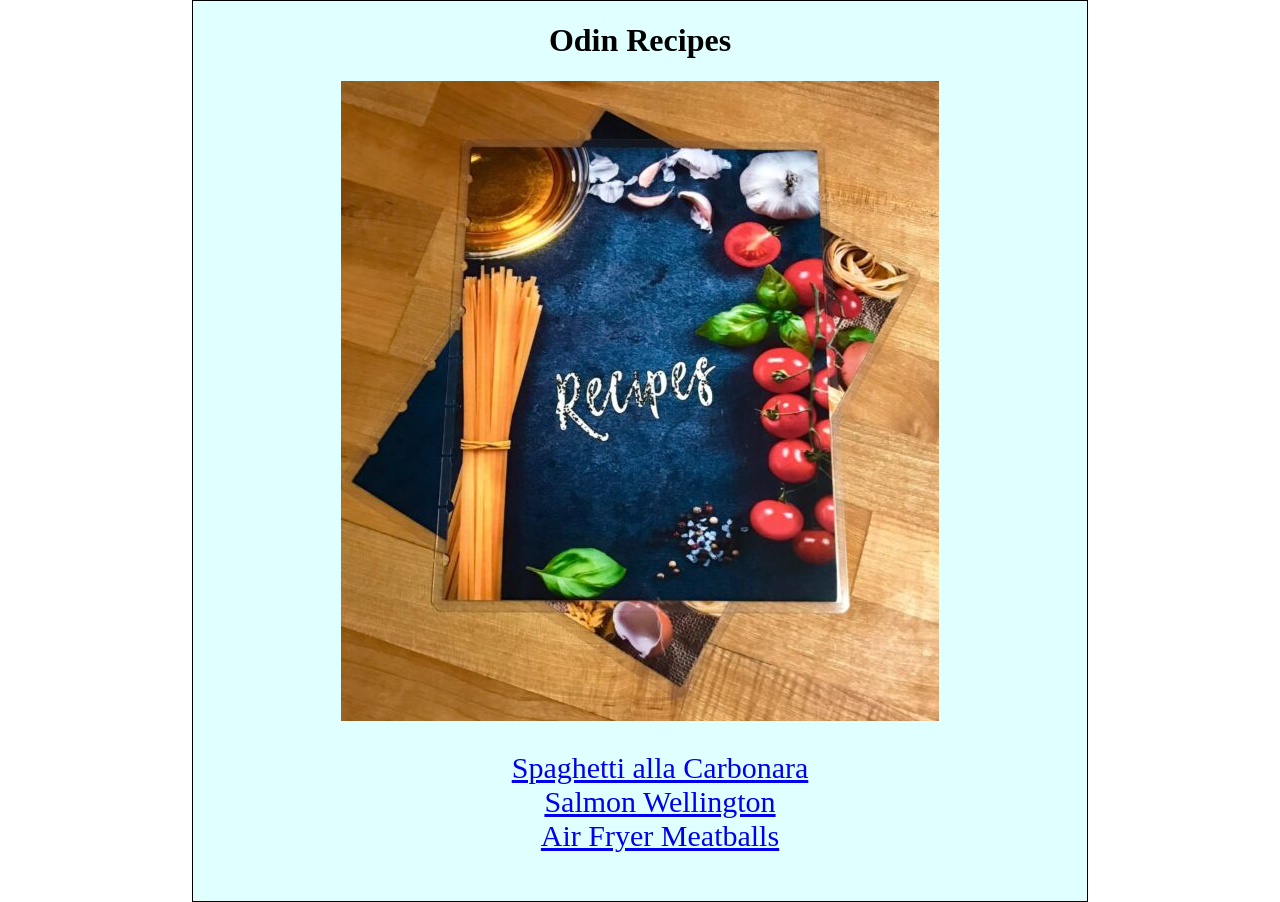
<file: index.html>
<!DOCTYPE html>
<html lang="en">
<head>
    <meta charset="UTF-8">
    <meta name="viewport" content="width=device-width, initial-scale=1.0">
    <title>Odin Recipes</title>
    <link rel="stylesheet" href="style.css" />
</head>
<body>
    <div class="main-class">
      <h1>Odin Recipes</h1>
      <img src="images/recipes.jpg">
      <ul>
        <li><a href="recipes/spaghetti-alla-carbonara.html">Spaghetti alla Carbonara</a></li>
        <li><a href="recipes/salmon.wellington.html">Salmon Wellington</a></li>
        <li><a href="recipes/air-fryer-meatballs.html">Air Fryer Meatballs</a></li>
      </ul>
    </div>
</body>
</html>
</file>
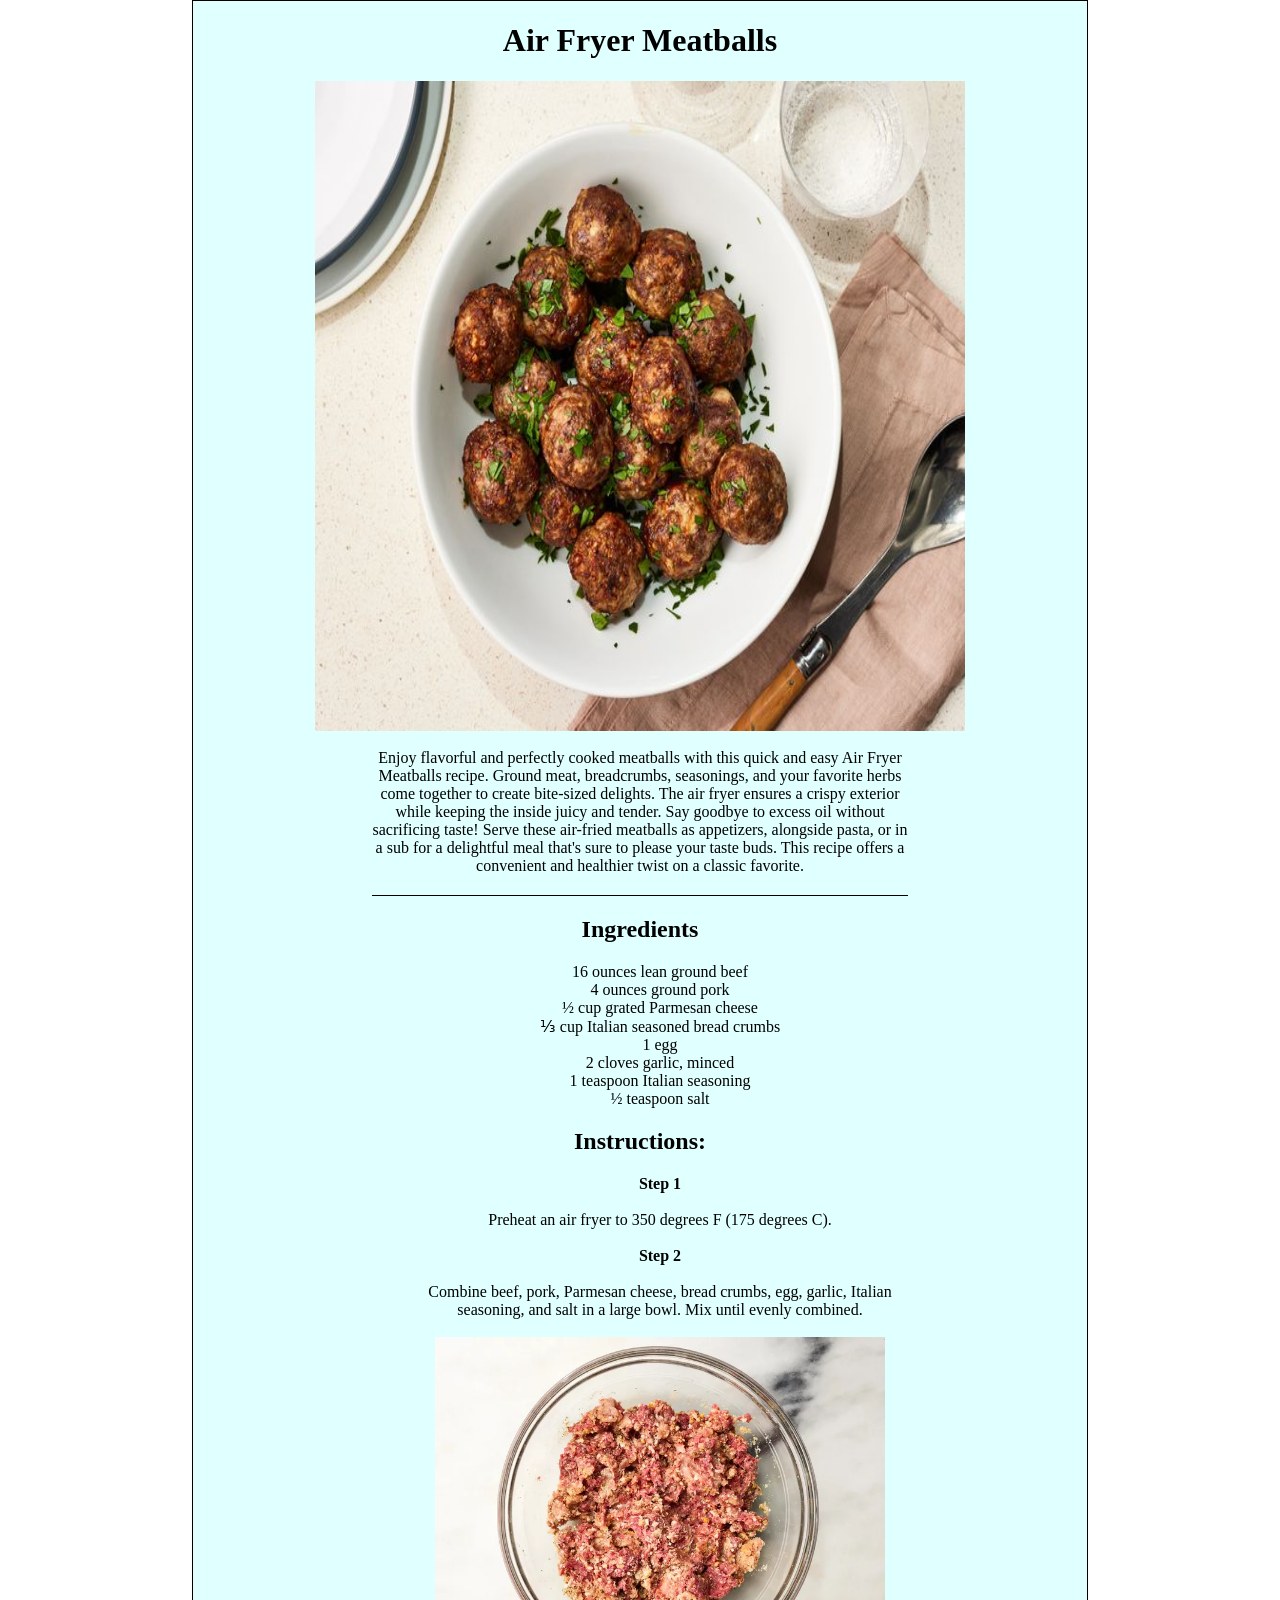
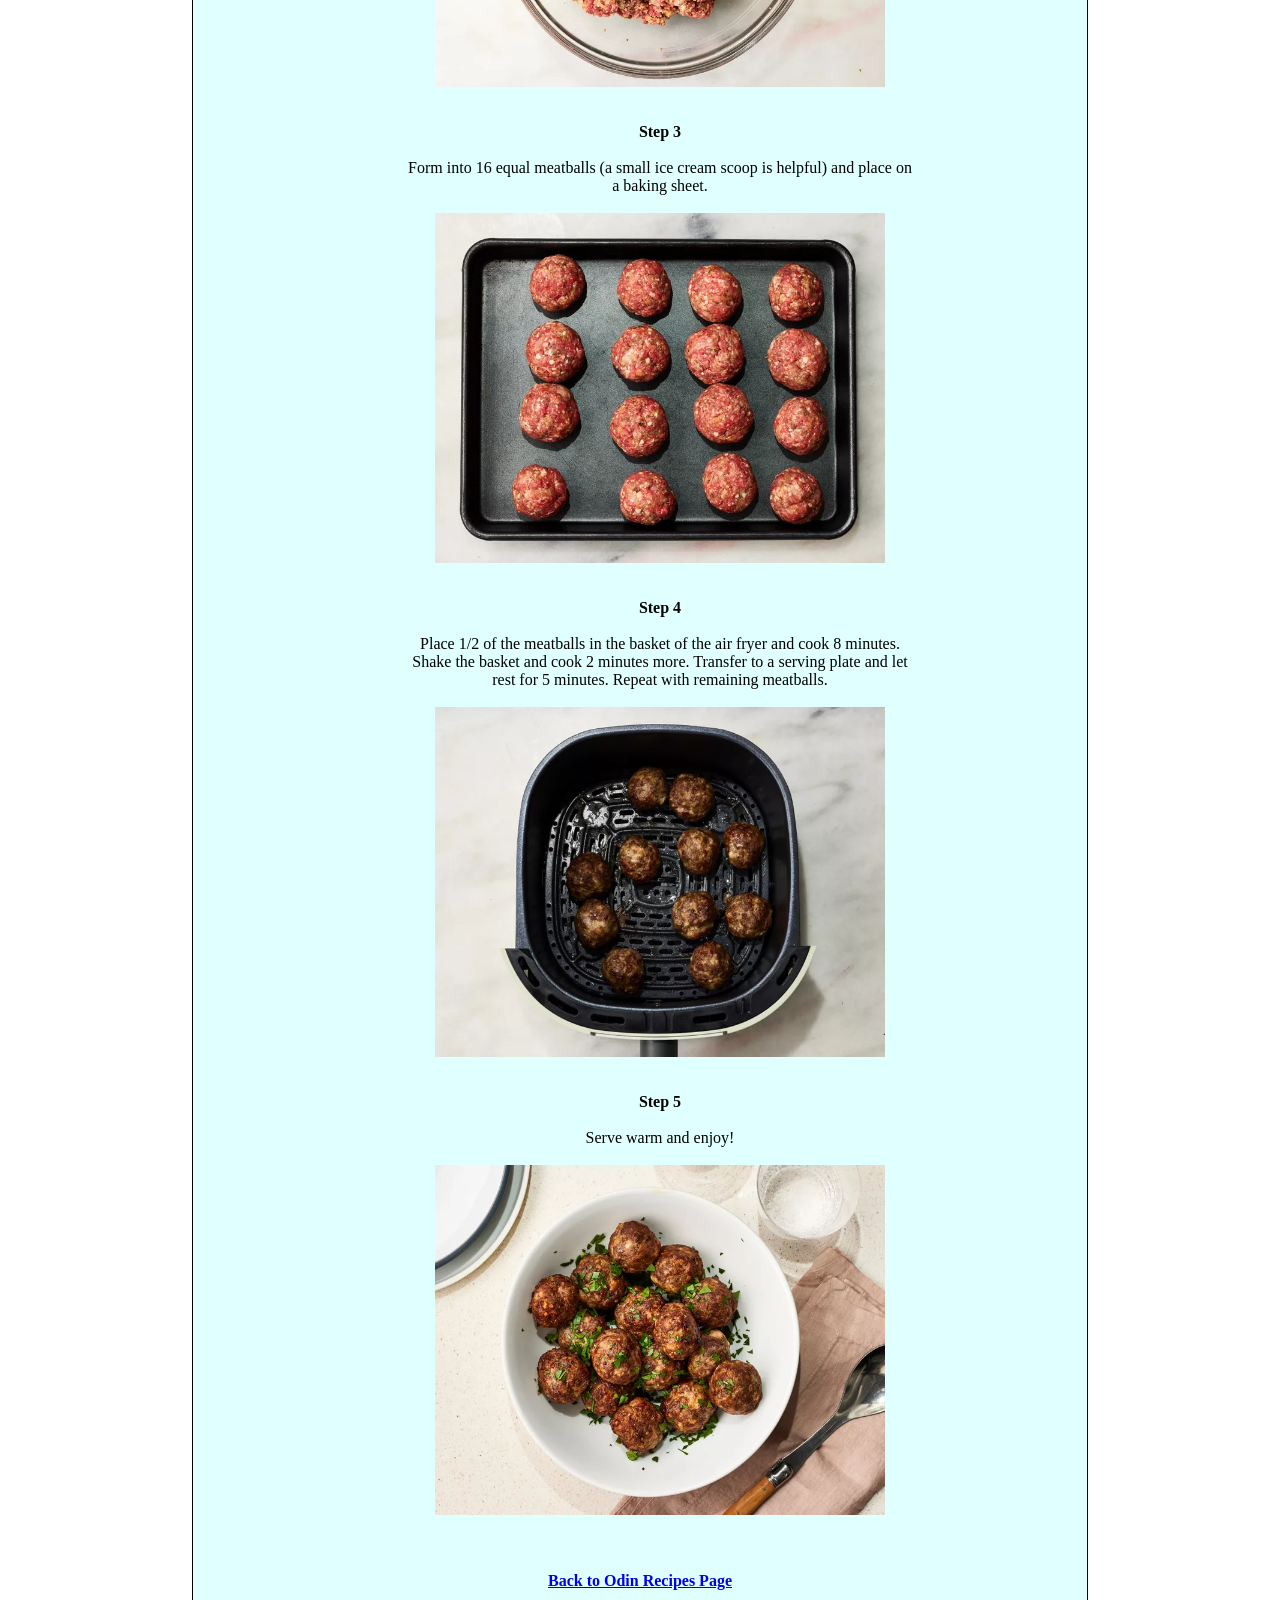
<file: recipes/air-fryer-meatballs.html>
<!DOCTYPE html>
<html lang="en">
<head>
    <meta charset="UTF-8">
    <meta name="viewport" content="width=, initial-scale=1.0">
    <title>Air Fryer Meatballs</title>
    <link rel="stylesheet" href="meatballs-style.css" />
</head>
<body>
    <div class="main-class">
    <h1> Air Fryer Meatballs </h1>
      <img  src="../images/air-fryer-meatballs.jpg" width="650" height="650" alt="Air Fryer Meatballs"> 
    <br>

    <p>Enjoy flavorful and perfectly cooked meatballs with this quick and easy Air Fryer Meatballs recipe. Ground meat, breadcrumbs, seasonings, and your favorite herbs come together to create bite-sized delights. The air fryer ensures a crispy exterior while keeping the inside juicy and tender. Say goodbye to excess oil without sacrificing taste! Serve these air-fried meatballs as appetizers, alongside pasta, or in a sub for a delightful meal that's sure to please your taste buds. This recipe offers a convenient and healthier twist on a classic favorite.</p>

    <h2> Ingredients </h2>
      <ul>
        <li>16 ounces lean ground beef</li>
        <li>4 ounces ground pork</li>
        <li>½ cup grated Parmesan cheese</li>
        <li>⅓ cup Italian seasoned bread crumbs</li>
        <li>1 egg</li>
        <li>2 cloves garlic, minced</li>
        <li>1 teaspoon Italian seasoning</li>
        <li>½ teaspoon salt</li>
      </ul>

    <h2> Instructions: </h2>
      <ol>
        <li><b>Step 1</b> 
          <br><br>Preheat an air fryer to 350 degrees F (175 degrees C).
        </li>
        <br>

        <li><b>Step 2</b> 
            <br><br> Combine beef, pork, Parmesan cheese, bread crumbs, egg, garlic, Italian seasoning, and salt in a large bowl. Mix until evenly combined.
          </li><br>
          <img  src="../images/m-step2.jpg" width="450" height="350" alt="Air Fryer Meatballs Step2"> 
          <br><br>

        <li><b>Step 3</b> 
            <br><br>Form into 16 equal meatballs (a small ice cream scoop is helpful) and place on a baking sheet.
        </li><br>
        <img  src="../images/m-step3.jpg" width="450" height="350" alt="Air Fryer Meatballs Step3"> 
        <br><br> 
        
        <li><b>Step 4</b> 
            <br><br>Place 1/2 of the meatballs in the basket of the air fryer and cook 8 minutes. Shake the basket and cook 2 minutes more. Transfer to a serving plate and let rest for 5 minutes. Repeat with remaining meatballs.
        </li><br>
        <img  src="../images/m-step4.jpg" width="450" height="350" alt="Air Fryer Meatballs Step4"> 
        <br><br>

        <li><b>Step 5</b> 
            <br><br>Serve warm and enjoy!
        </li><br>
        <img  src="../images/m-step5.jpg" width="450" height="350" alt="Air Fryer Meatballs Step5"> 
        <br><br>
      </ol>

      <h4> <a href="../index.html">Back to Odin Recipes Page</a> </h4>
    </div>
</body>
</html>
</file>
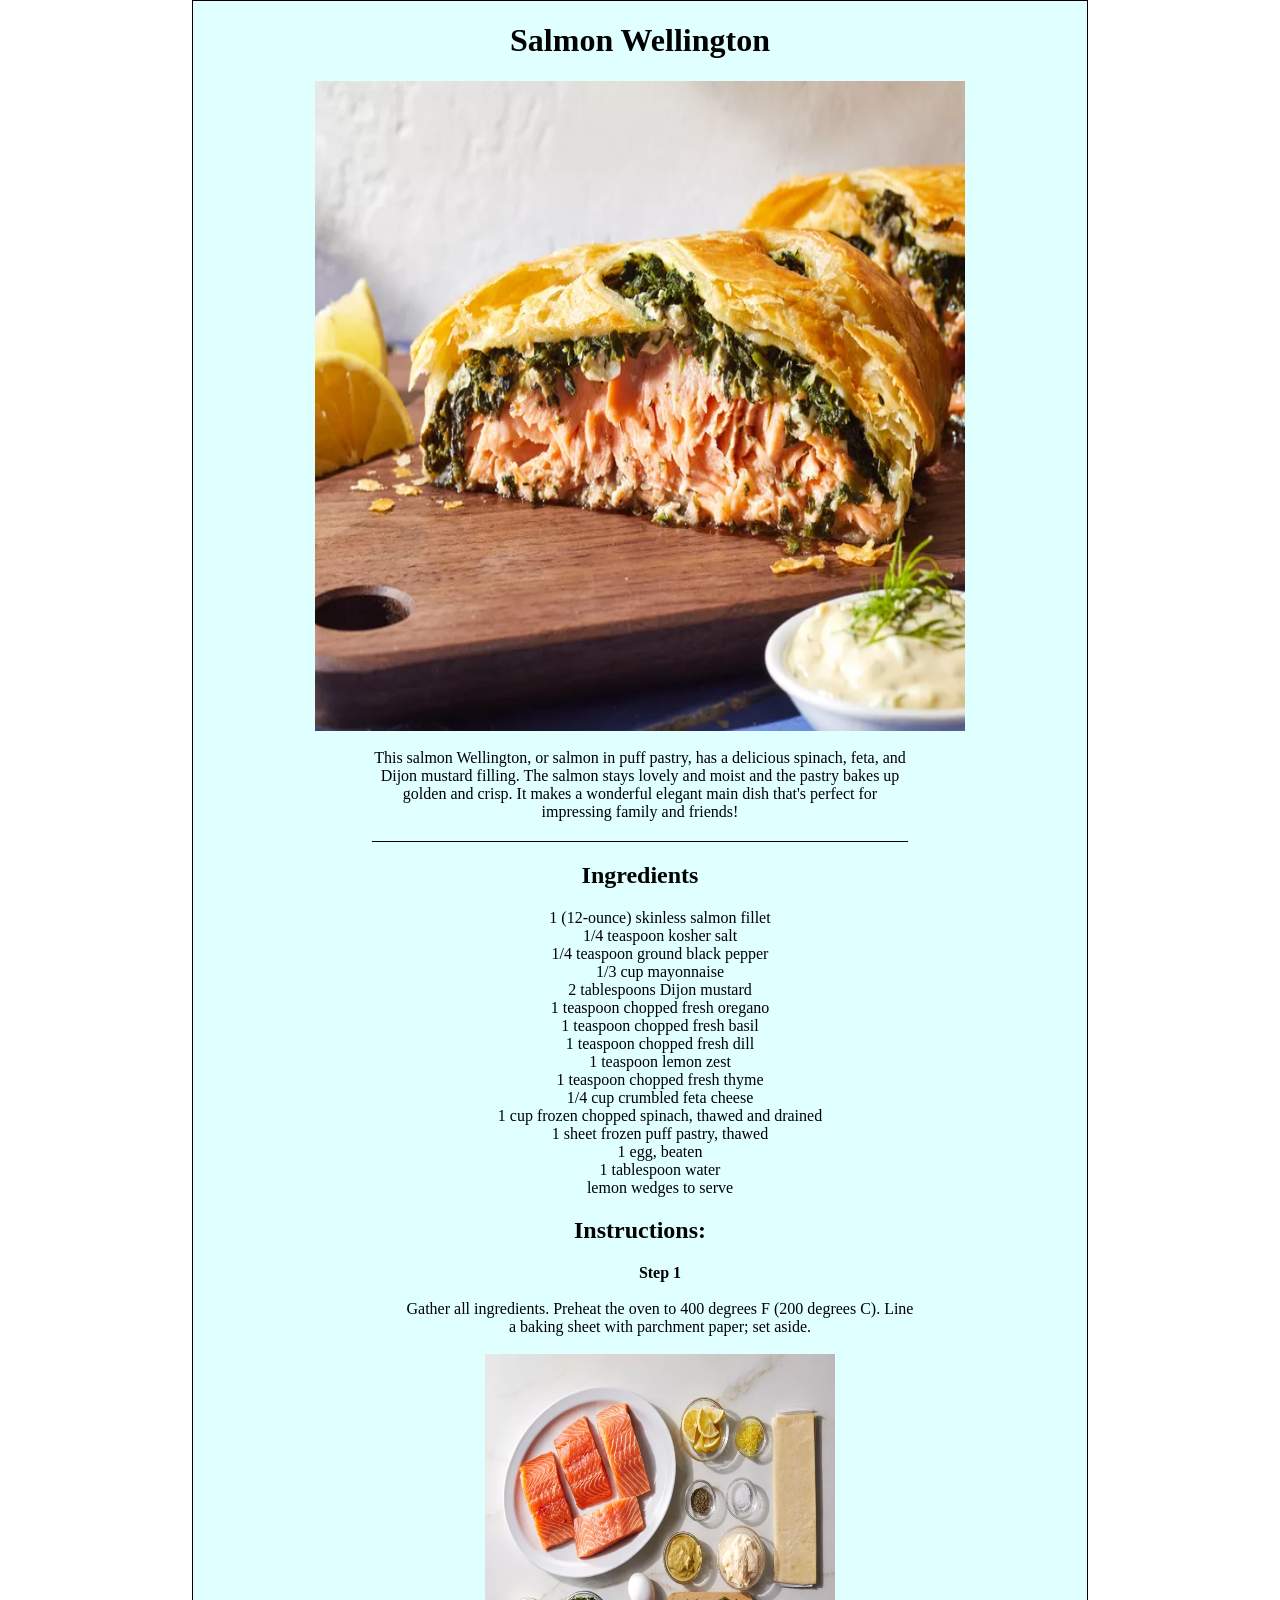
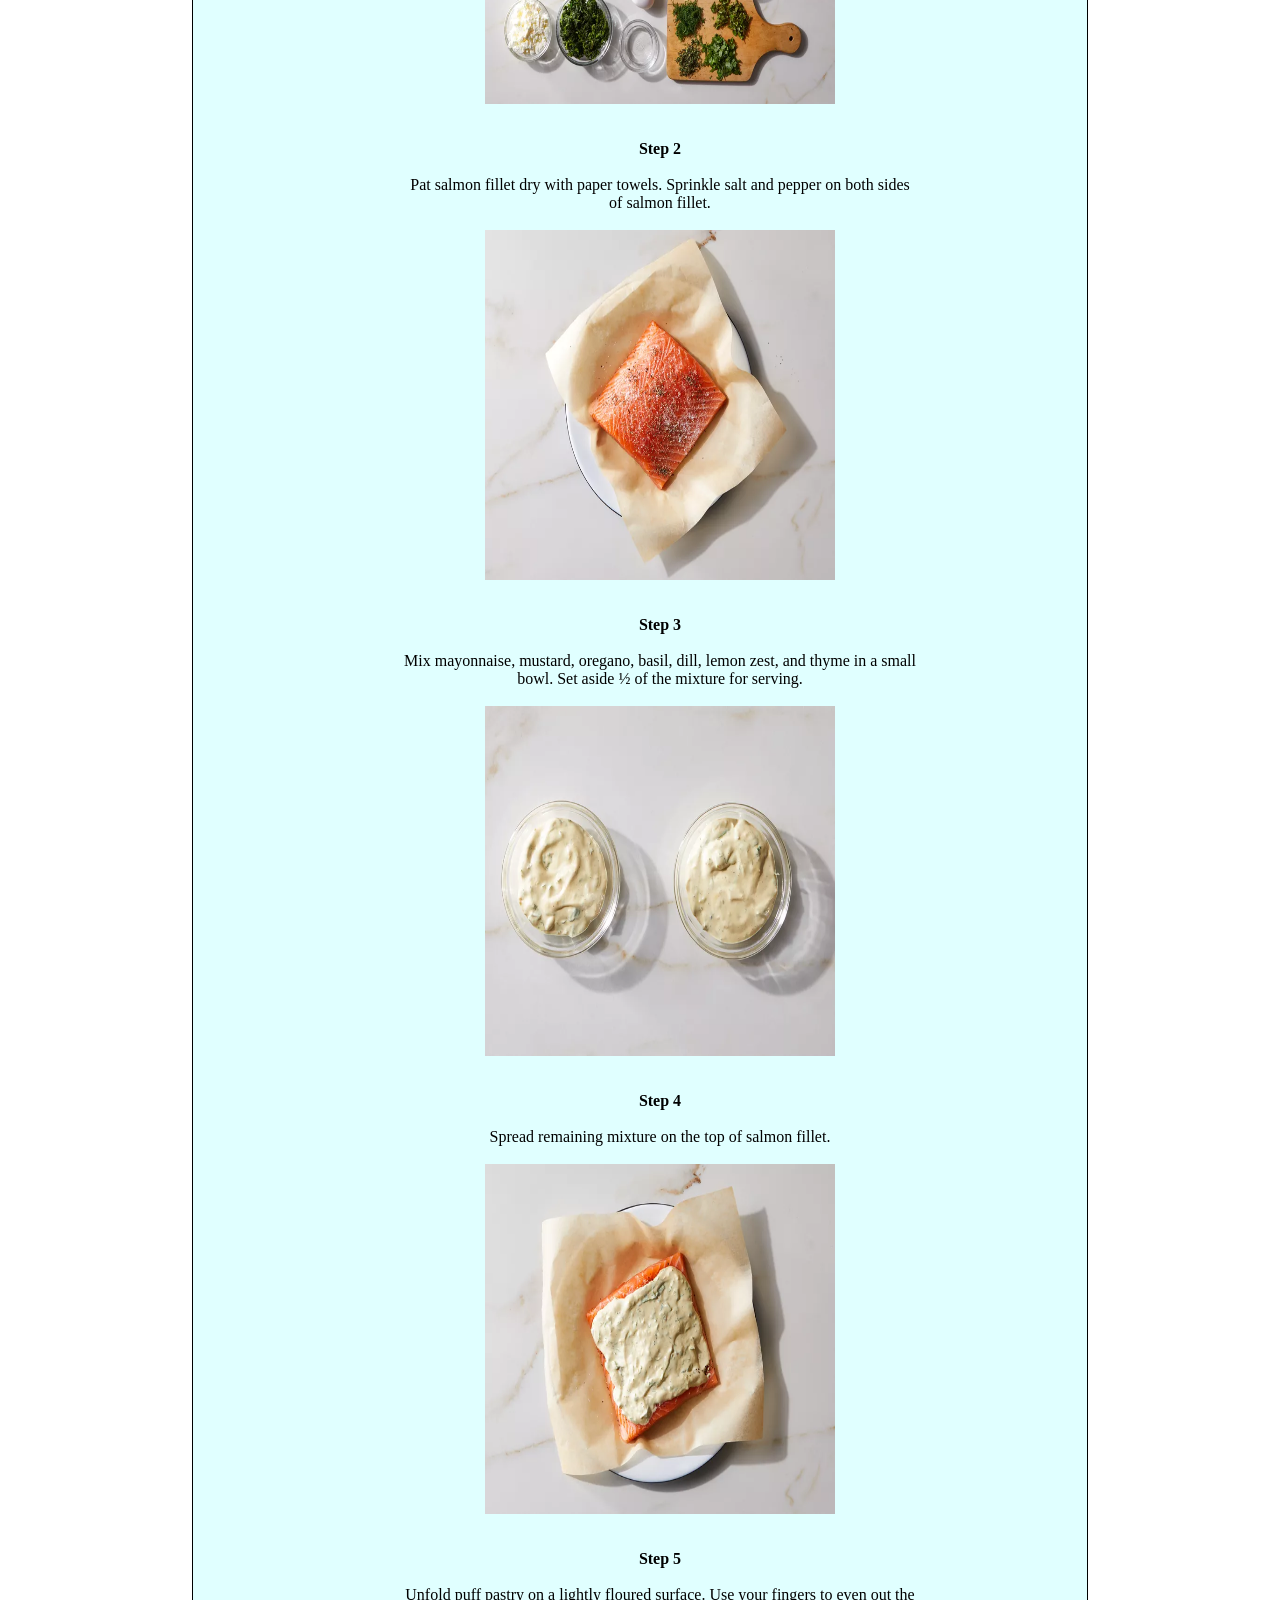
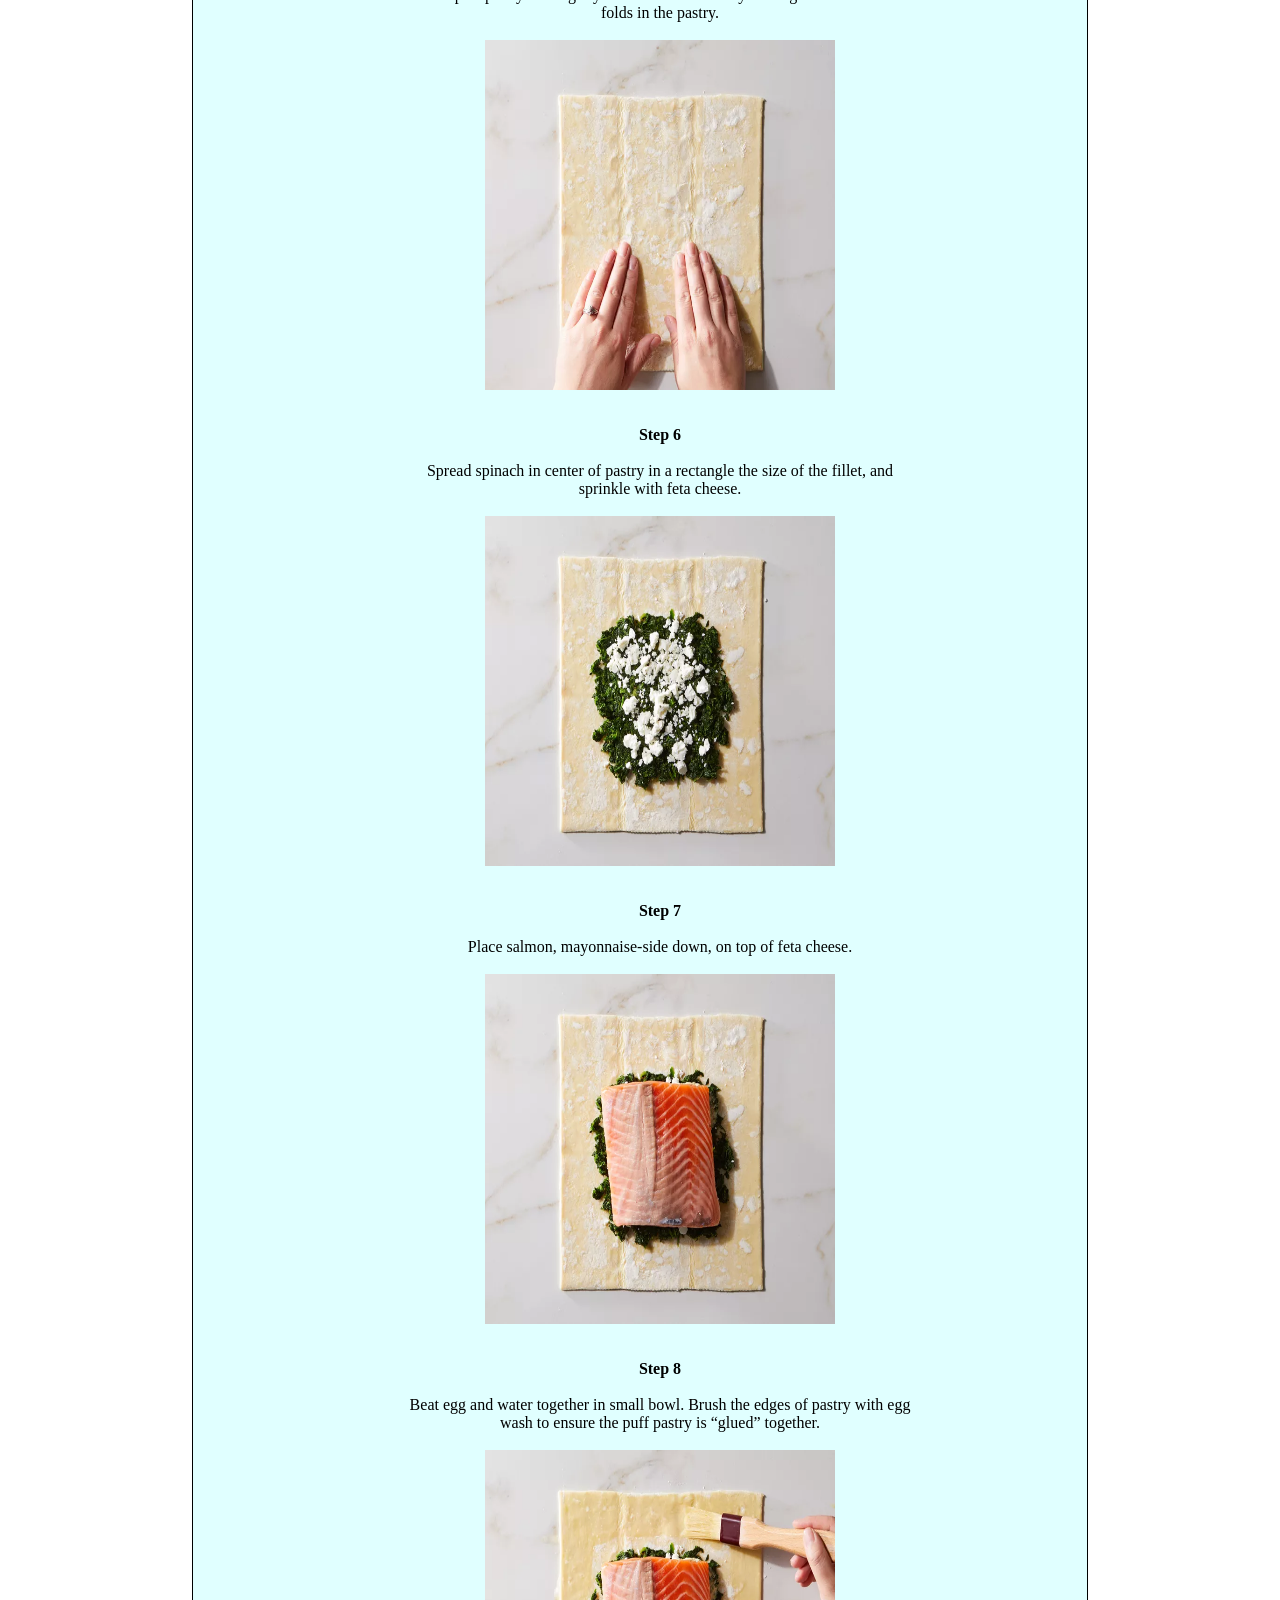
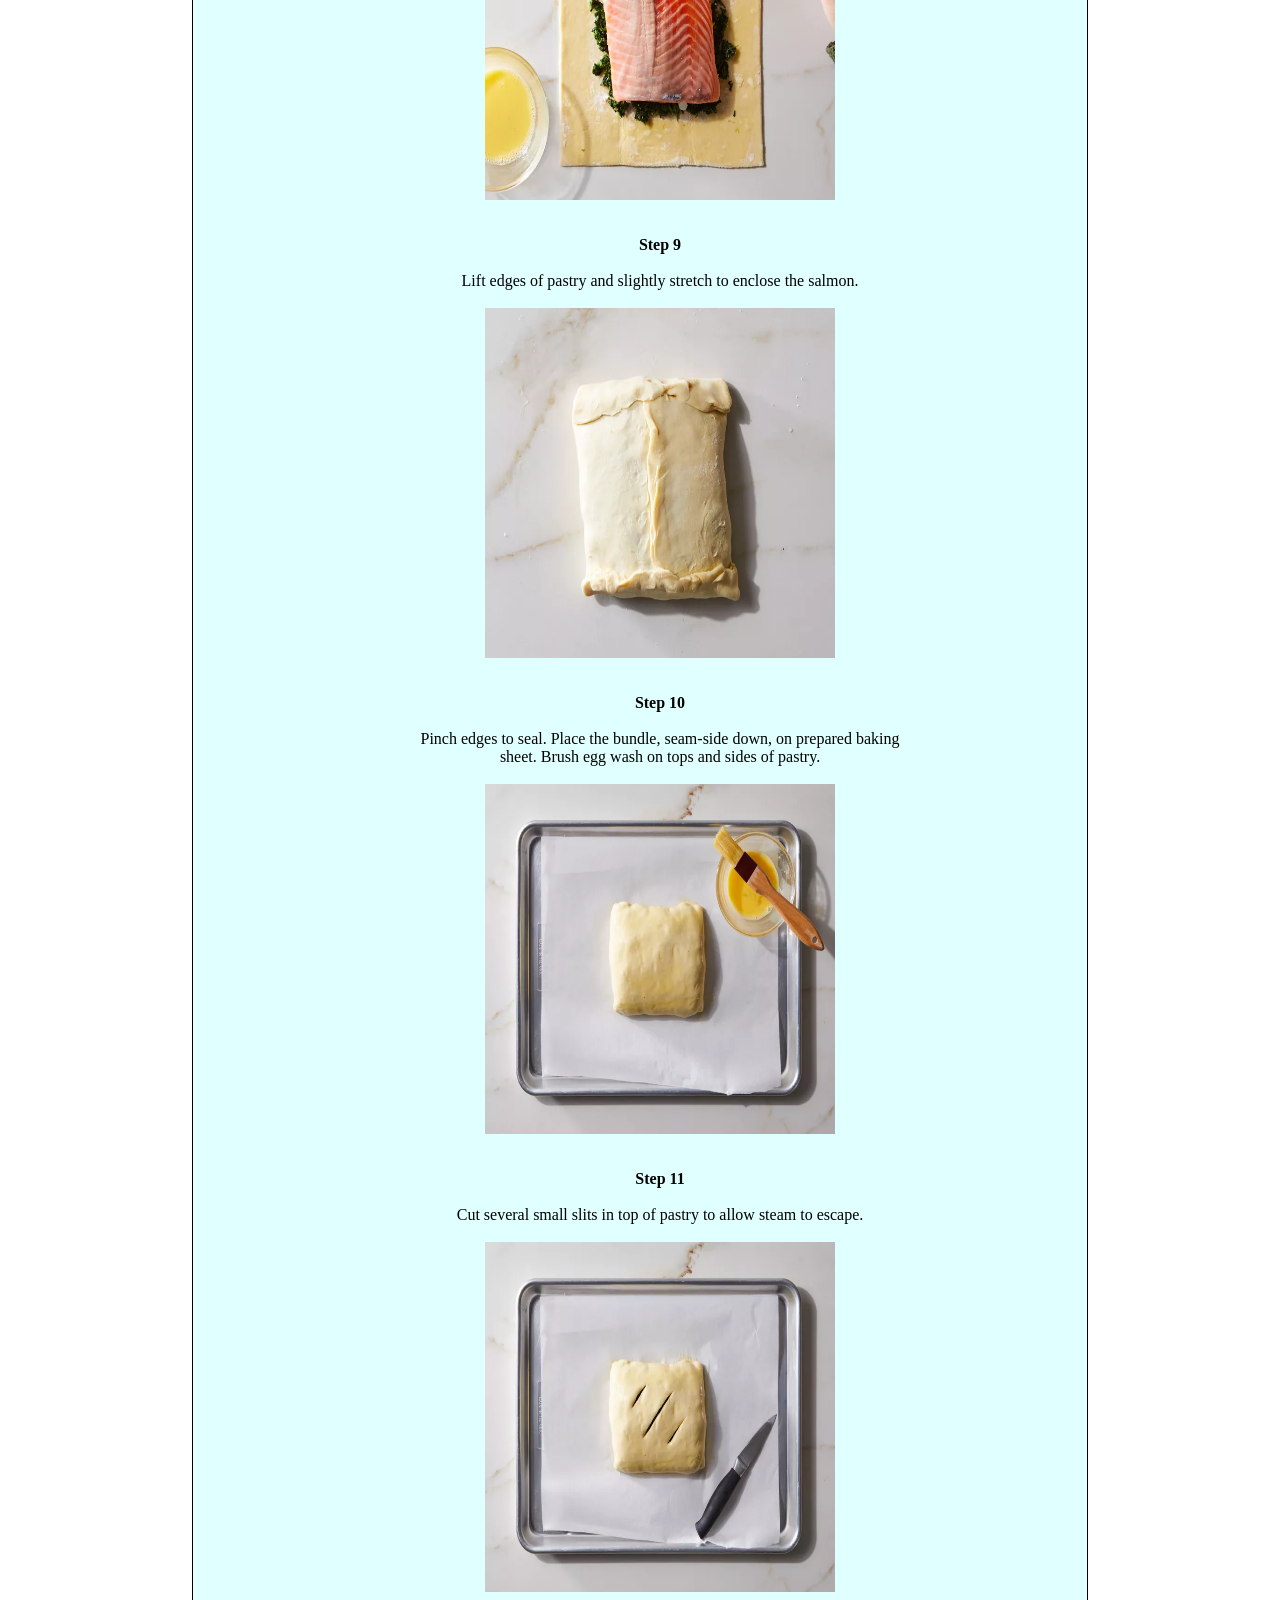
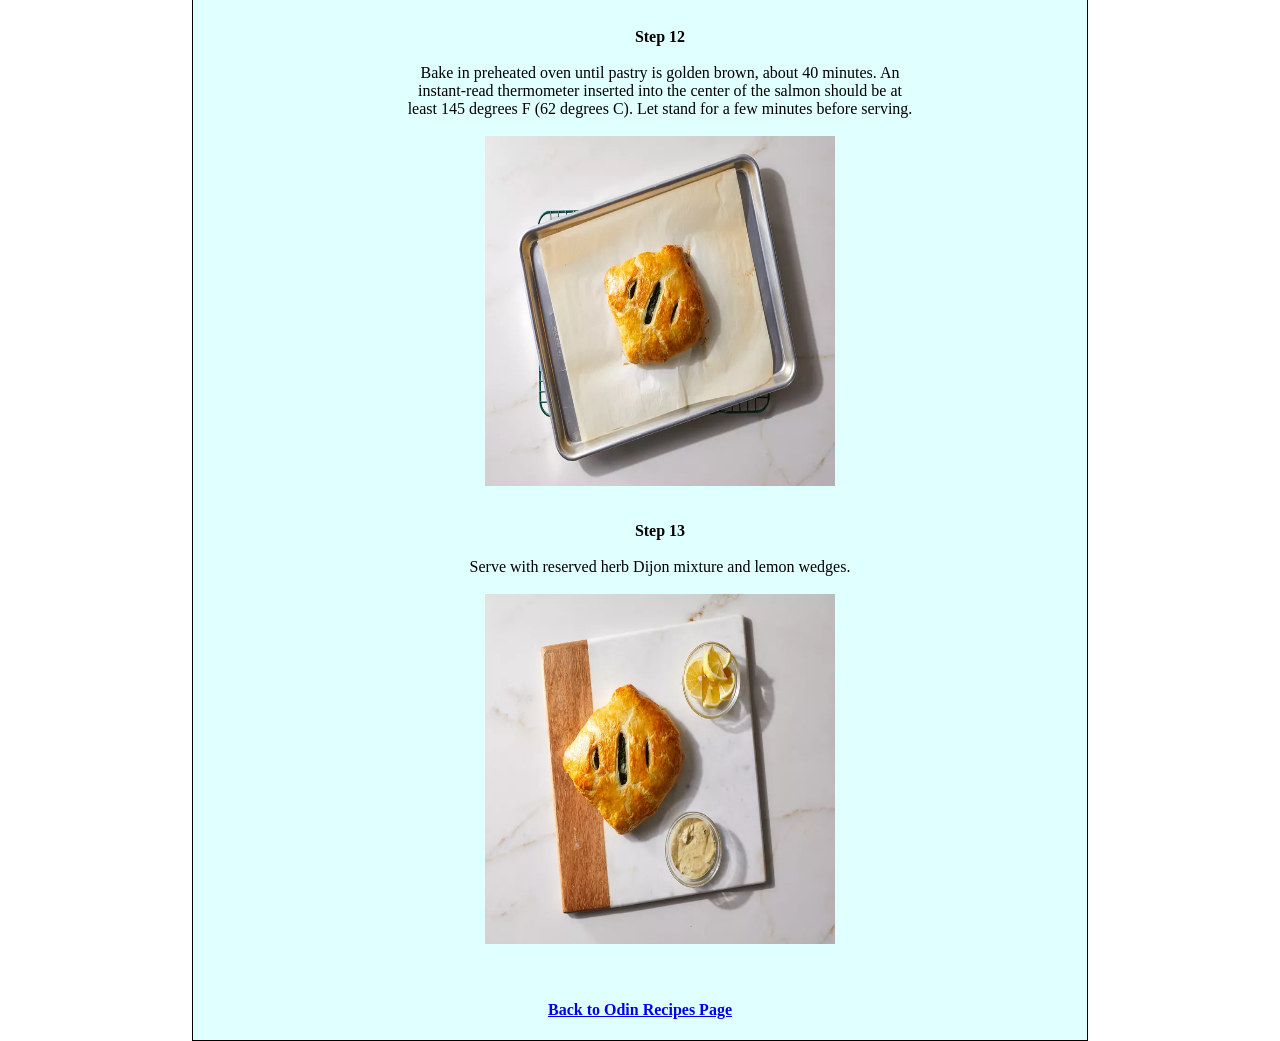
<file: recipes/salmon.wellington.html>
<!DOCTYPE html>
<html lang="en">
<head>
    <meta charset="UTF-8">
    <meta name="viewport" content="width=device-width, initial-scale=1.0">
    <title>Salmon Wellington Recipe</title>
    <link rel="stylesheet" href="salmon-style.css" />
</head>
<body>
  <div class="main-class">
    <h1> Salmon Wellington </h1>
      <img  src="../images/salmon-wellington.jpg" width="650" height="650" alt="Salmon Wellington"> 
    <br>
    <p>This salmon Wellington, or salmon in puff pastry, has a delicious spinach, feta, and Dijon mustard filling. The salmon stays lovely and moist and the pastry bakes up golden and crisp. It makes a wonderful elegant main dish that's perfect for impressing family and friends!</p>

    <h2> Ingredients </h2>
      <ul>
        <li>1 (12-ounce) skinless salmon fillet</li>
        <li>1/4 teaspoon kosher salt</li>
        <li>1/4 teaspoon ground black pepper</li>
        <li>1/3 cup mayonnaise</li>
        <li>2 tablespoons Dijon mustard</li>
        <li>1 teaspoon chopped fresh oregano</li>
        <li>1 teaspoon chopped fresh basil</li>
        <li>1 teaspoon chopped fresh dill</li>
        <li>1 teaspoon lemon zest</li>
        <li>1 teaspoon chopped fresh thyme</li>
        <li>1/4 cup crumbled feta cheese</li>
        <li>1 cup frozen chopped spinach, thawed and drained</li>
        <li>1 sheet frozen puff pastry, thawed</li>
        <li>1 egg, beaten</li>
        <li>1 tablespoon water</li>
        <li>lemon wedges to serve</li>
      </ul>

    <h2> Instructions: </h2>
      <ol>
        <li style="list-style-type:none"><b>Step 1</b> <br><br> Gather all ingredients. Preheat the oven to 400 degrees F (200 degrees C). Line a baking sheet with parchment paper; set aside.</li><br>
        <img  src="../images/sw-step1.jpg" width="350" height="350" alt="Salmon Wellington Step1"> 
        <br><br>

        <li style="list-style-type:none"><b>Step 2</b> <br><br>Pat salmon fillet dry with paper towels. Sprinkle salt and pepper on both sides of salmon fillet. </li><br>
        <img  src="../images/sw-step2.jpg" width="350" height="350" alt="Salmon Wellington Step2"> 
        <br><br>

        <li style="list-style-type:none"><b>Step 3</b> <br><br> Mix mayonnaise, mustard, oregano, basil, dill, lemon zest, and thyme in a small bowl. Set aside ½ of the mixture for serving. </li><br>
        <img  src="../images/sw-step3.jpg" width="350" height="350" alt="Salmon Wellington Step3"> 
        <br><br>

        <li style="list-style-type:none"><b>Step 4</b> <br><br> Spread remaining mixture on the top of salmon fillet. </li><br>
        <img  src="../images/sw-step4.jpg" width="350" height="350" alt="Salmon Wellington Step4"> 
        <br><br>

        <li style="list-style-type:none"><b>Step 5</b> <br><br> Unfold puff pastry on a lightly floured surface. Use your fingers to even out the folds in the pastry. </li><br>
        <img  src="../images/sw-step5.jpg" width="350" height="350" alt="Salmon Wellington Step5"> 
        <br><br>
        
        <li style="list-style-type:none"><b>Step 6</b> <br><br> Spread spinach in center of pastry in a rectangle the size of the fillet, and sprinkle with feta cheese.</li><br>
        <img  src="../images/sw-step6.jpg" width="350" height="350" alt="Salmon Wellington Step6"> 
        <br><br>

        <li style="list-style-type:none"><b>Step 7</b> <br><br> Place salmon, mayonnaise-side down, on top of feta cheese.</li><br>
        <img  src="../images/sw-step7.jpg" width="350" height="350" alt="Salmon Wellington Step7"> 
        <br><br>

        <li style="list-style-type:none"><b>Step 8</b> <br><br> Beat egg and water together in small bowl. Brush the edges of pastry with egg wash to ensure the puff pastry is “glued” together.</li><br>
        <img  src="../images/sw-step8.jpg" width="350" height="350" alt="Salmon Wellington Step8"> 
        <br><br>

        <li style="list-style-type:none"><b>Step 9</b> <br><br> Lift edges of pastry and slightly stretch to enclose the salmon. </li><br>
        <img  src="../images/sw-step9.jpg" width="350" height="350" alt="Salmon Wellington Step9"> 
        <br><br>

        <li style="list-style-type:none"><b>Step 10</b> <br><br> Pinch edges to seal. Place the bundle, seam-side down, on prepared baking sheet. Brush egg wash on tops and sides of pastry. </li><br>
        <img  src="../images/sw-step10.jpg" width="350" height="350" alt="Salmon Wellington Step10"> 
        <br><br>

        <li style="list-style-type:none"><b>Step 11</b> <br><br> Cut several small slits in top of pastry to allow steam to escape. </li><br>
        <img  src="../images/sw-step11.jpg" width="350" height="350" alt="Salmon Wellington Step11"> 
        <br><br>

        <li style="list-style-type:none"><b>Step 12</b> <br><br> Bake in preheated oven until pastry is golden brown, about 40 minutes. An instant-read thermometer inserted into the center of the salmon should be at least 145 degrees F (62 degrees C). Let stand for a few minutes before serving. </li><br>
        <img  src="../images/sw-step12.jpg" width="350" height="350" alt="Salmon Wellington Step12"> 
        <br><br>

        <li style="list-style-type:none"><b>Step 13</b> <br><br> Serve with reserved herb Dijon mixture and lemon wedges.</li><br>
        <img  src="../images/sw-step13.jpg" width="350" height="350" alt="Salmon Wellington Step13"> 
        <br><br>
      </ol>

      <h4> <a href="../index.html">Back to Odin Recipes Page</a> </h4>
    </div>
</body>
</html>
</file>
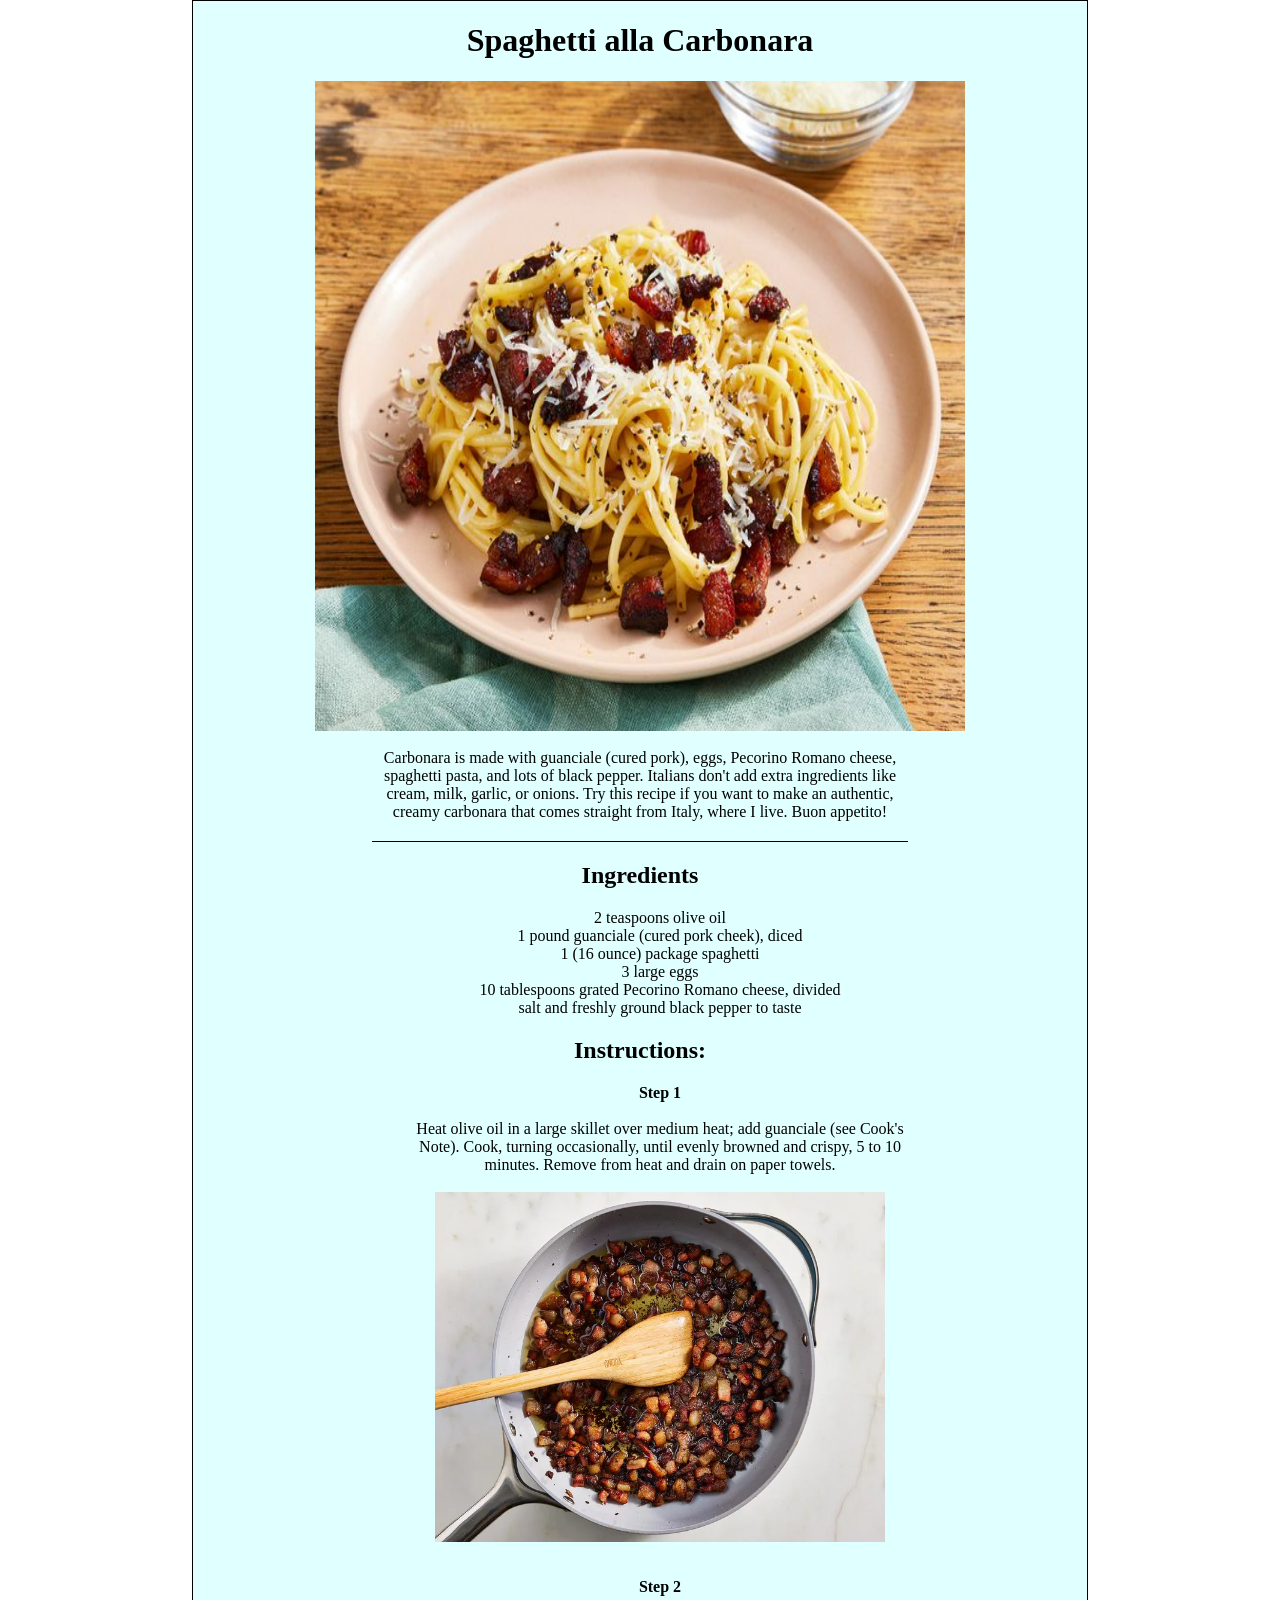
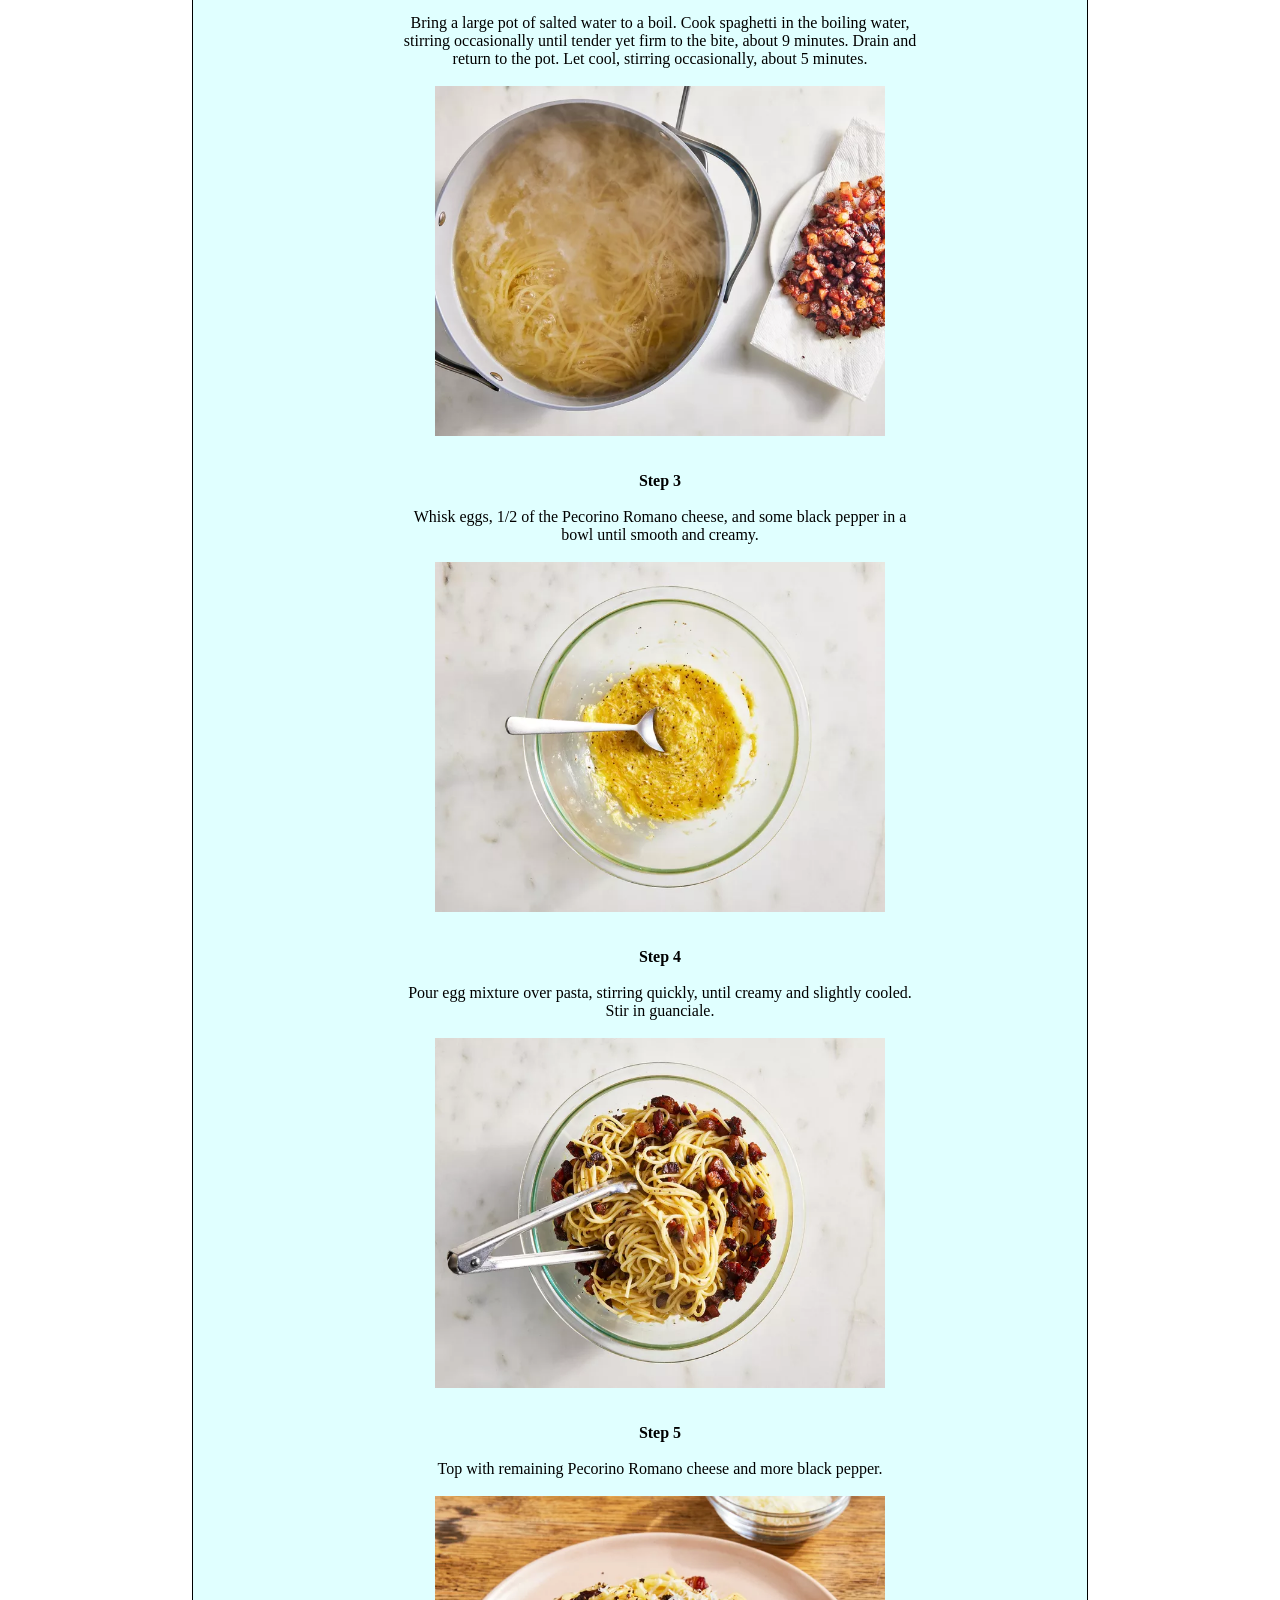
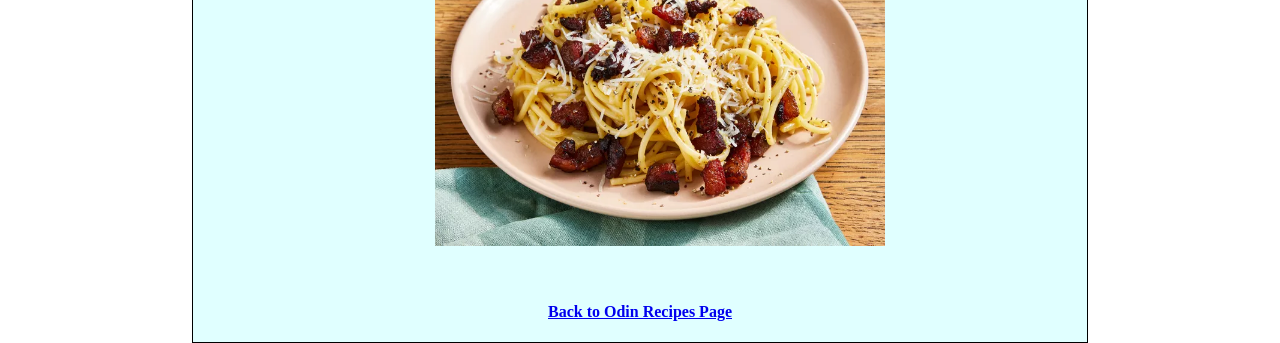
<file: recipes/spaghetti-alla-carbonara.html>
<!DOCTYPE html>
<html lang="en">
<head>
    <meta charset="UTF-8">
    <meta name="viewport" content="width=device-width, initial-scale=1.0">
    <title>Spaghetti alla Carbonara Recipe</title>
    <link rel="stylesheet" href="spaghetti-style.css" />
</head>
<body>
  <div class="main-class">
    <h1> Spaghetti alla Carbonara </h1>
      <img  src="../images/spaghetti-alla-carbonara.jpg" width="650" height="650" alt="Spaghetti alla Carbonara"> 
    <br>

    <p>Carbonara is made with guanciale (cured pork), eggs, Pecorino Romano cheese, spaghetti pasta, and lots of black pepper. Italians don't add extra ingredients like cream, milk, garlic, or onions. Try this recipe if you want to make an authentic, creamy carbonara that comes straight from Italy, where I live. Buon appetito!</p>
    
    <h2> Ingredients </h2>
      <ul>
        <li>2 teaspoons olive oil</li>
        <li>1 pound guanciale (cured pork cheek), diced</li>
        <li>1 (16 ounce) package spaghetti</li>
        <li>3 large eggs</li>
        <li>10 tablespoons grated Pecorino Romano cheese, divided</li>
        <li>salt and freshly ground black pepper to taste</li>
      </ul>
    
    <h2> Instructions: </h2>
      <ol>
        <li><b>Step 1</b> 
          <br><br> Heat olive oil in a large skillet over medium heat; add guanciale (see Cook's Note). Cook, turning occasionally, until evenly browned and crispy, 5 to 10 minutes. Remove from heat and drain on paper towels.
        </li><br>
        <img  src="../images/sc-step1.jpg" width="450" height="350" alt="Spaghetti alla Carbonara Step1"> 
        <br><br>

        <li><b>Step 2</b> 
          <br><br> Bring a large pot of salted water to a boil. Cook spaghetti in the boiling water, stirring occasionally until tender yet firm to the bite, about 9 minutes. Drain and return to the pot. Let cool, stirring occasionally, about 5 minutes.
        </li><br>
        <img  src="../images/sc-step2.jpg" width="450" height="350" alt="Spaghetti alla Carbonara Step2"> 
        <br><br>

        <li><b>Step 3</b> 
          <br><br> Whisk eggs, 1/2 of the Pecorino Romano cheese, and some black pepper in a bowl until smooth and creamy.
        </li><br>
        <img  src="../images/sc-step3.jpg" width="450" height="350" alt="Spaghetti alla Carbonara Step3"> 
        <br><br>

        <li><b>Step 4</b> 
          <br><br> Pour egg mixture over pasta, stirring quickly, until creamy and slightly cooled. Stir in guanciale.
        </li><br>
        <img  src="../images/sc-step4.jpg" width="450" height="350" alt="Spaghetti alla Carbonara Step4"> 
        <br><br>

        <li><b>Step 5</b> 
          <br><br> Top with remaining Pecorino Romano cheese and more black pepper.
        </li><br>
        <img  src="../images/sc-step5.jpg" width="450" height="350" alt="Spaghetti alla Carbonara Step5"> 
        <br><br>
      </ol>

      <h4> <a href="../index.html">Back to Odin Recipes Page</a> </h4>
    </div>
</body>
</html>
</file>
<file: style.css>
/*Odin recipes css*/
body{
    margin: 0;
}

.main-class{
    font-family: 'Times New Roman', Times, serif;
    background-color: lightcyan;
    border: 1px solid black;
    margin: 0 15%;
    height: 100dvh;
}

h1{
  text-align: center;
}

img{
    display: block;
    margin: 0 auto;
}

ul{
    text-align: center;
    list-style-type: none;
    font-size: 30px;
}
</file>
<file: recipes/meatballs-style.css>
/*air fryer meatballs css*/
body{ 
    margin: 0;

}

.main-class{
    font-family: 'Times New Roman', Times, serif;
    background-color: lightcyan;
    border: 1px solid black;
    margin: 0 15%;
    height: 100%;
    text-align: center;
}

img{
    display: block;
    margin: 0 auto;
}

p{
    margin: 0 20%;
    padding-bottom: 20px;
    border-bottom: 1px solid black;
}

ul, ol{
    list-style-type: none;
}

li{
    margin: 0 20%;
}
</file>
<file: recipes/salmon-style.css>
/*salmon wellington css*/
body{ 
    margin: 0;

}

.main-class{
    font-family: 'Times New Roman', Times, serif;
    background-color: lightcyan;
    border: 1px solid black;
    margin: 0 15%;
    height: 100%;
    text-align: center;
}

img{
    display: block;
    margin: 0 auto;
}

p{
    margin: 0 20%;
    padding-bottom: 20px;
    border-bottom: 1px solid black;
}

ul, ol{
    list-style-type: none;
}

li{
    margin: 0 20%;
}
</file>
<file: recipes/spaghetti-style.css>
/*spaghetti css*/
body{ 
    margin: 0;

}

.main-class{
    font-family: 'Times New Roman', Times, serif;
    background-color: lightcyan;
    border: 1px solid black;
    margin: 0 15%;
    height: 100%;
    text-align: center;
}

img{
    display: block;
    margin: 0 auto;
}

p{
    margin: 0 20%;
    padding-bottom: 20px;
    border-bottom: 1px solid black;
}

ul, ol{
    list-style-type: none;
}

li{
    margin: 0 20%;
}
</file>
